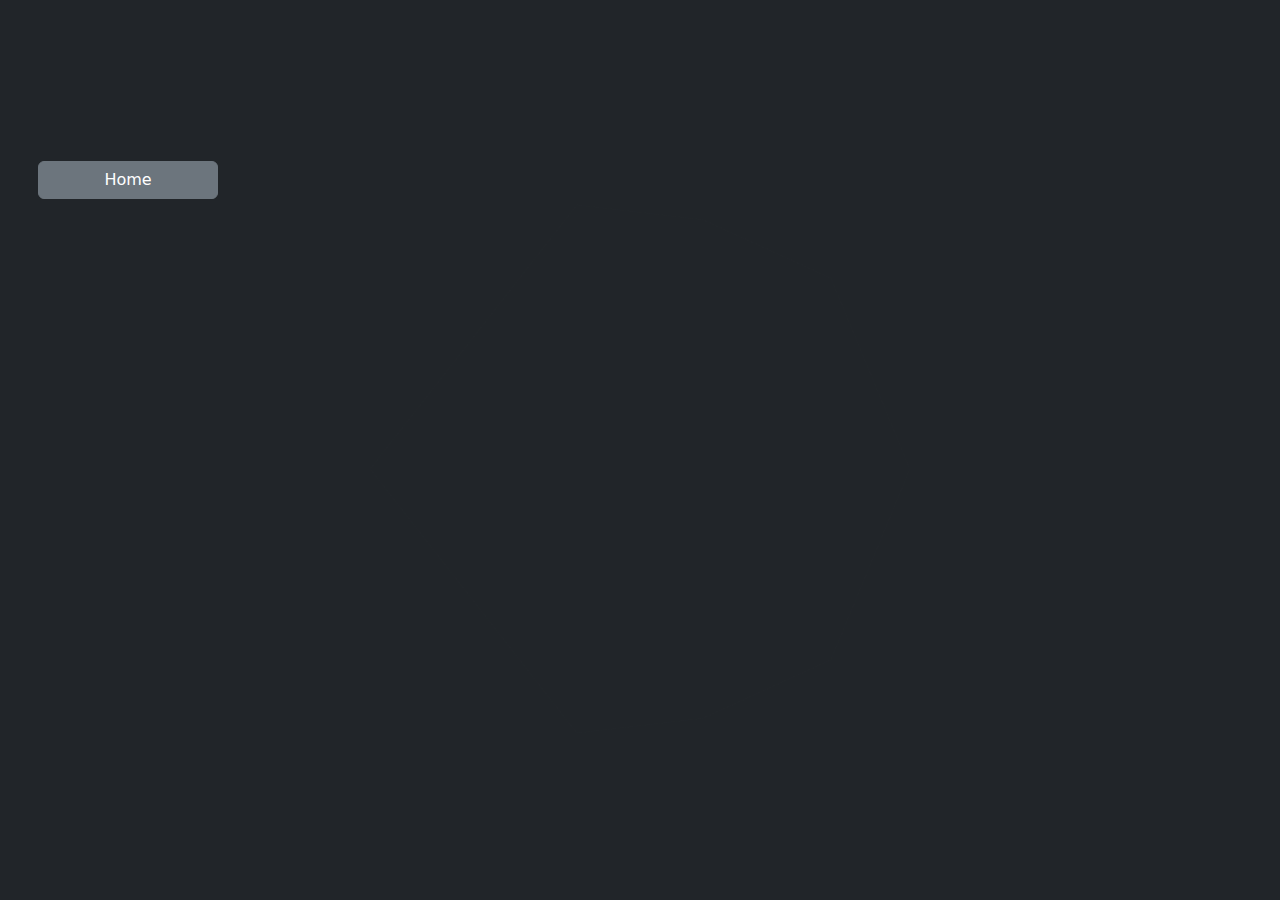
<file: awards.html>
<!DOCTYPE html>
<html lang="en">
<head>
    <meta charset="UTF-8">
    <meta name="viewport" content="width=device-width, initial-scale=1.0">
    <title>Awards</title>
    <link rel="icon" href="favicon.png" type="image/x-icon" />
    <link
      href="https://cdn.jsdelivr.net/npm/bootstrap@5.3.3/dist/css/bootstrap.min.css"
      rel="stylesheet"
      integrity="sha384-QWTKZyjpPEjISv5WaRU9OFeRpok6YctnYmDr5pNlyT2bRjXh0JMhjY6hW+ALEwIH"
      crossorigin="anonymous"
    />
    <style>
        .gallery {
            --s: 180px; /* Increased image size from 150px to 180px */             
            display: grid;
            transform-style: preserve-3d;
            animation: r 15s linear infinite;
            position: relative;
        }
        
        @keyframes r {
            0% {transform: perspective(500px) rotateX(-100deg) rotate(0deg)}
            to {transform: perspective(500px) rotateX(-100deg) rotate(-360deg)}
        }
        
        .gallery > .item {
            grid-area: 1/1;
            width: var(--s);
            height: var(--s);
            transform: rotate(var(--_a)) translateY(150%) rotateX(90deg); /* Increased Y translation for more spacing */
            transform-style: preserve-3d;
            display: flex;
            flex-direction: column;
        }
        
        .gallery > .item > img {
            width: 100%;
            height: 80%;
            object-fit: cover;
            border-radius: 10px 10px 0 0;
            display: block;
        }
        
        .gallery > .item > .caption {
            background: rgba(0, 0, 0, 0.7);
            color: white;
            padding: 5px;
            font-size: 10px;
            text-align: center;
            font-family: Arial, sans-serif;
            border-radius: 0 0 10px 10px;
            height: 20%;
            margin: 0;
            overflow: hidden;
            display: flex;
            align-items: center;
            justify-content: center;
            transform: rotateY(180deg);
        }
        
        /* Adjusted angles for 8 images with more spacing */
        .gallery > .item:nth-child(1) {--_a: 0deg}
        .gallery > .item:nth-child(2) {--_a: 45deg}
        .gallery > .item:nth-child(3) {--_a: 90deg}
        .gallery > .item:nth-child(4) {--_a: 135deg}
        .gallery > .item:nth-child(5) {--_a: 180deg}
        .gallery > .item:nth-child(6) {--_a: 225deg}
        .gallery > .item:nth-child(7) {--_a: 270deg}
        .gallery > .item:nth-child(8) {--_a: 315deg}
        
        .gallery::before {
            content: "";
            position: absolute;
            inset: -100%;
            clip-path: polygon(50% 0, calc(50% + .707*50%) 14.64%, calc(50% + .923*50%) 38.27%, calc(50% + .978*50%) 61.73%, 50% 100%, calc(50% - .978*50%) 61.73%, calc(50% - .923*50%) 38.27%, calc(50% - .707*50%) 14.64%);
            background: #212529;
            transform: translateZ(calc(var(--s)/2)) rotate(90deg);
        }
        
        body {
            margin: 0;
            min-height: 100vh;
            display: grid;
            place-content: center;
            background: #212529;
            overflow: hidden;
        }

        a{
            text-decoration: none;
            color: white;
        }

        .home-btn{
            position: relative;
            bottom: 20vh;
            right: 40vw;
        }
       
    </style>
</head>
<body>

    <button class="btn btn-secondary home-btn"> <a href="index.html"> Home</a></button>
    
    <div class="gallery">
        <div class="item">
            <img src="/awards/20250220_160505.jpg" alt="Award Image 1">
            <p class="caption">State Rank 5</p>
        </div>
        
        <div class="item">
            <img src="/awards/20250220_160719.jpg" alt="Award Image 2">
            <p class="caption">Exceptional Achiever</p>
        </div>
        
        <div class="item">
            <img src="/awards/20250220_160758.jpg" alt="Award Image 3">
            <p class="caption">Academic Excellence</p>
        </div>
        
        <div class="item">
            <img src="/awards/20250220_160859.jpg" alt="Award Image 4">
            <p class="caption">ICSE 2nd Rank</p>
        </div>
        
        <div class="item">
            <img src="/awards/20250220_160933.jpg" alt="Award Image 5">
            <p class="caption">I PU Topper</p>
        </div>
        
        <div class="item">
            <img src="/awards/20250220_161231.jpg" alt="Award Image 6">
            <p class="caption">ICSE History and CS centums</p>
        </div>
        
        <div class="item">
            <img src="/awards/20250220_161400.jpg" alt="Award Image 7">
            <p class="caption">Avid Reader of RV PU</p>
        </div>
        
        <div class="item">
            <img src="/awards/20250220_161500.jpg" alt="Award Image 8">
            <p class="caption">KCET and Boards</p>
        </div>
    </div>
</body>
</html>
</file>
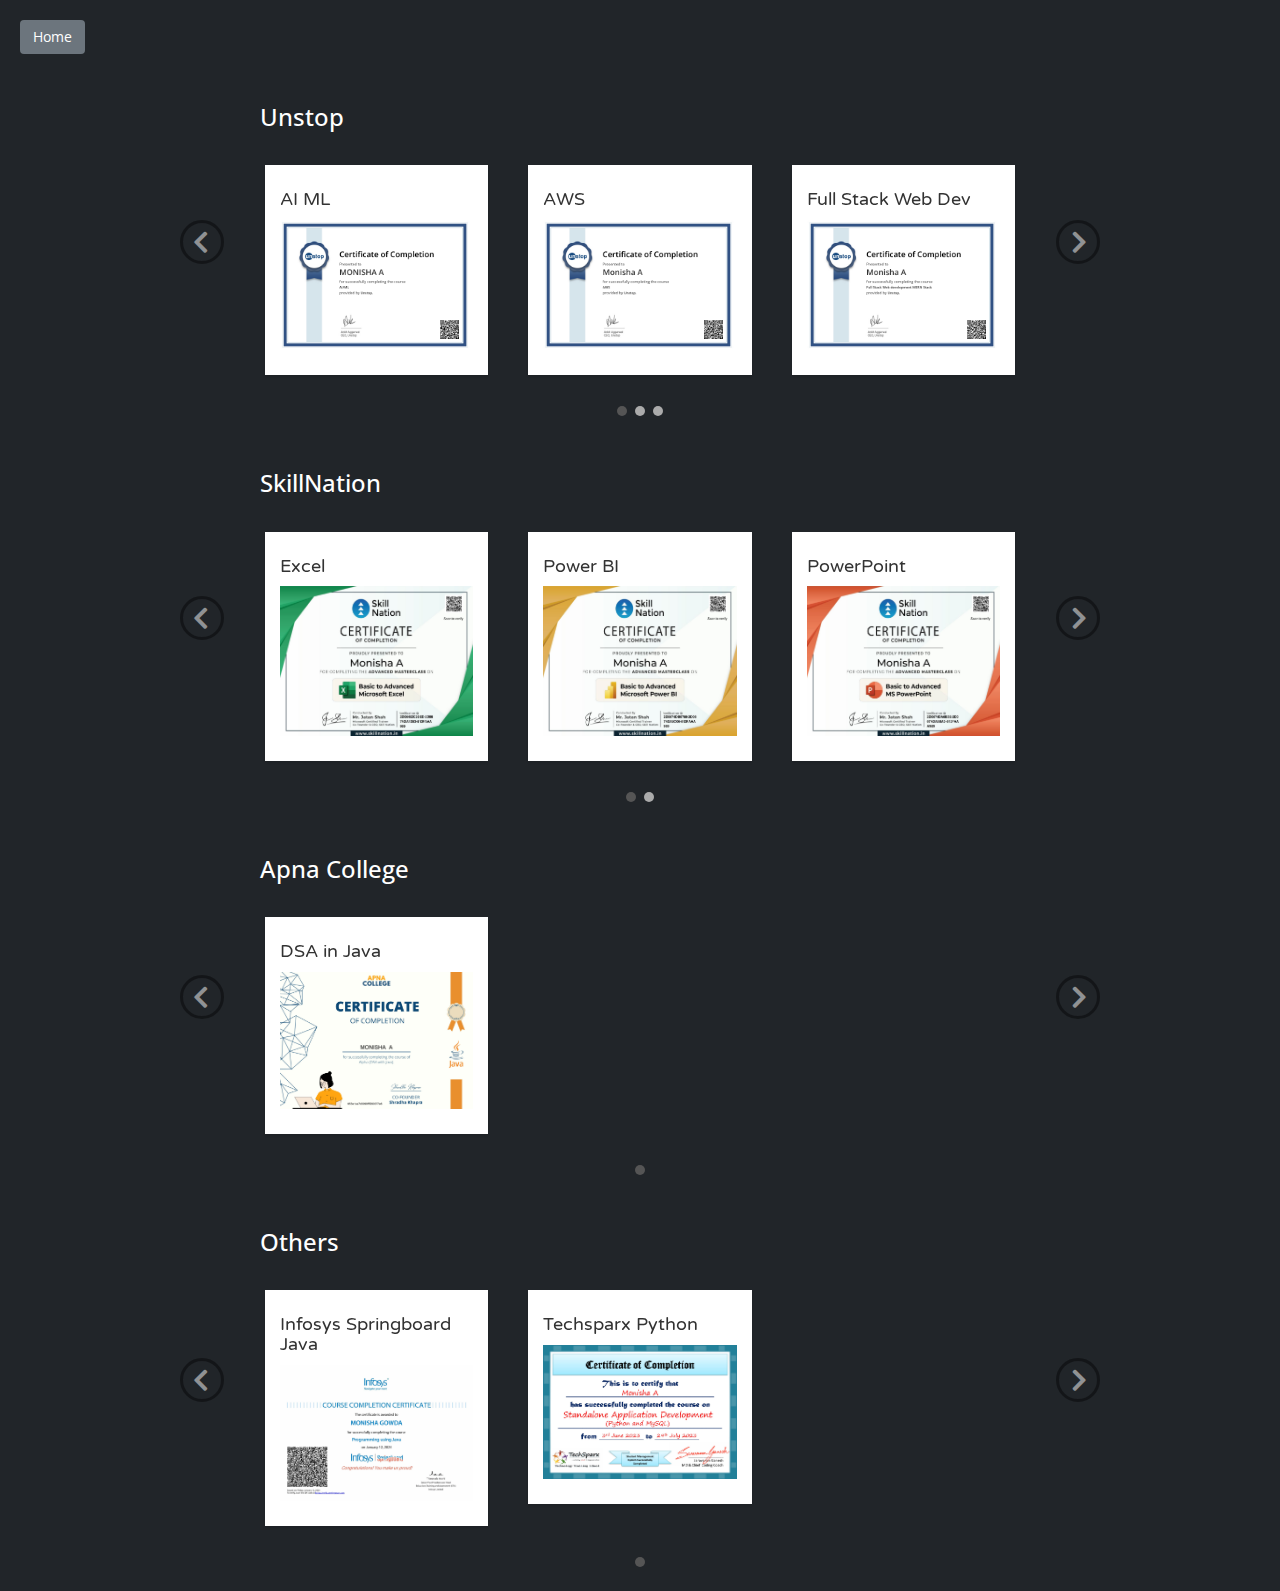
<file: certificates.html>
<!DOCTYPE html>
<html lang="en">
<head>
<meta charset="utf-8">
<meta http-equiv="X-UA-Compatible" content="IE=edge">
<meta name="viewport" content="width=device-width, initial-scale=1">
<title>Courses</title>
<link
          href="https://cdn.jsdelivr.net/npm/bootstrap@5.3.3/dist/css/bootstrap.min.css"
          rel="stylesheet"
          integrity="sha384-QWTKZyjpPEjISv5WaRU9OFeRpok6YctnYmDr5pNlyT2bRjXh0JMhjY6hW+ALEwIH"
          crossorigin="anonymous"
        />
		<link rel="icon" href="favicon.png" type="image/x-icon" />
<link rel="stylesheet" href="https://fonts.googleapis.com/css?family=Open+Sans|Varela+Round">
<link rel="stylesheet" href="https://maxcdn.bootstrapcdn.com/font-awesome/4.7.0/css/font-awesome.min.css">
<link rel="stylesheet" href="https://maxcdn.bootstrapcdn.com/bootstrap/3.3.7/css/bootstrap.min.css">
<script src="https://ajax.googleapis.com/ajax/libs/jquery/1.12.4/jquery.min.js"></script>
<script src="https://maxcdn.bootstrapcdn.com/bootstrap/3.3.7/js/bootstrap.min.js"></script>
<style>
body {
	background: #212529;
	font-family: "Open Sans", sans-serif;
}
.col-center {
	margin: 0 auto;
	float: none !important;
}
.carousel {
	margin: 30px auto 60px;
	padding: 0 80px;
}
.carousel .item {
    text-align: center;
	overflow: hidden;
}
.carousel .item h4 {
	font-family: 'Varela Round', sans-serif;
}
.carousel .item img {
	max-width: 100%;
	display: inline-block;
}
.carousel .item .btn {
	border-radius: 0;
	font-size: 12px;
	text-transform: uppercase;
	font-weight: bold;
	border: none;
	background: #a177ff;
	padding: 6px 15px;
	margin-top: 5px;
}
.carousel .item .btn:hover {
	background: #8c5bff;
}
.carousel .item .btn i {
	font-size: 14px;
    font-weight: bold;
    margin-left: 5px;
}
.carousel .thumb-wrapper {
	margin: 5px;
	text-align: left;
    background: #fff;
    box-shadow: 0px 2px 2px rgba(0,0,0,0.1);   
}
.carousel .thumb-content {
	padding: 15px;
	font-size: 13px;
}
.carousel .carousel-control {
	height: 44px;
	width: 44px;
	background: none;	
    margin: auto 0;
    border-radius: 50%;
    border: 3px solid rgba(0, 0, 0, 0.8);
}
.carousel .carousel-control i {
    font-size: 36px;
    position: absolute;
    top: 50%;
    display: inline-block;
    margin: -19px 0 0 0;
    z-index: 5;
    left: 0;
    right: 0;
    color: rgba(0, 0, 0, 0.8);
	text-shadow: none;
    font-weight: bold;
}
.carousel .carousel-control.left i {
	margin-left: -3px;
}
.carousel .carousel-control.right i {
	margin-right: -3px;
}
.carousel .carousel-indicators {
	bottom: -50px;
}
.carousel-indicators li, .carousel-indicators li.active {
	width: 10px;
	height: 10px;
	border-radius: 50%;
	margin: 4px;
	border-color: transparent;
}
.carousel-indicators li {	
	background: #ababab;
}
.carousel-indicators li.active {	
	background: #555;
}

.carousel .item {
    transition: transform 1s ease-in-out !important;
}
h3{

	color:white;
}

a{
	text-decoration: none;
	color: white;
}

.home-btn{
	
	margin: 2rem;
}

</style>
</head>
<body>

	<button class="btn btn-secondary home-btn"> <a href="home.html"> Home</a></button>

<div class="container ">
	
	<div class="row">
		
		<div class="col-md-10 col-center">
			
			<div id="myCarousel" class="carousel slide" data-ride="carousel" data-interval="0">
			<!-- Carousel indicators --><h3>Unstop</h3><br>
			<ol class="carousel-indicators">
				<li data-target="#myCarousel" data-slide-to="0" class="active"></li>
				<li data-target="#myCarousel" data-slide-to="1"></li>
				<li data-target="#myCarousel" data-slide-to="2"></li>
			</ol>   
			<!-- Wrapper for carousel items -->
			<div class="carousel-inner">
				<div class="item active">
					<div class="row">
						<div class="col-sm-4">
							<div class="thumb-wrapper">
								
								<div class="thumb-content">
									<h4>AI ML</h4>
									<p><img src="unstop certificates/AI ML.jpg"></p>
									
								</div>						
							</div>
						</div>
						<div class="col-sm-4">
							<div class="thumb-wrapper">
								
								<div class="thumb-content">
									<h4>AWS</h4>
									<p><img src="unstop certificates/AWS.jpg"></p>
									
								</div>						
							</div>
						</div>				
						<div class="col-sm-4">
							<div class="thumb-wrapper">
								
								<div class="thumb-content">
									<h4>Full Stack Web Dev</h4>
									<p><img src="unstop certificates/Full stack web development.jpg"></p>
									
								</div>						
							</div>					
						</div>
					</div>
				</div>
				<div class="item">
					<div class="row">
						<div class="col-sm-4">
							<div class="thumb-wrapper">
									
								<div class="thumb-content">
									<h4>Cyber Security</h4>
									<p><img src="unstop certificates/Cyber Securit.jpg"></p>
									
								</div>						
							</div>
						</div>
						<div class="col-sm-4">
							<div class="thumb-wrapper">
									
								<div class="thumb-content">
									<h4>Cloud Computing</h4>
									<p><img src="unstop certificates/Cloud computing.jpg"></p>
									
								</div>						
							</div>
						</div>
						<div class="col-sm-4">
							<div class="thumb-wrapper">
									
								<div class="thumb-content">
									<h4>Ethical hacking</h4>
									<p><img src="unstop certificates/Ethical hacking.jpg"></p>
									
								</div>						
							</div>					
						</div>
					</div>
				</div>
				<div class="item">
					<div class="row">
						<div class="col-sm-4">
							<div class="thumb-wrapper">
								
								<div class="thumb-content">
									<h4>NLP Deep Learning</h4>
									<p><img src="unstop certificates/NLP DL.jpg"></p>
									
								</div>						
							</div>
						</div>
						<div class="col-sm-4">
							<div class="thumb-wrapper">
									
								<div class="thumb-content">
									<h4>Git</h4>
									<p><img src="unstop certificates/git.jpg"></p>
									
								</div>						
							</div>
						</div>
						<div class="col-sm-4">
							<div class="thumb-wrapper">
									
								<div class="thumb-content">
									<h4>GitHUb</h4>
									<p><img src="unstop certificates/github.jpg"></p>
									
								</div>						
							</div>					
						</div>
					</div>
				</div>
			</div>


			<!-- Carousel controls -->
			<a class="carousel-control left" href="#myCarousel" data-slide="prev">
				<i class="fa fa-angle-left" style="color: white;"></i>
			</a>
			<a class="carousel-control right" href="#myCarousel" data-slide="next">
				<i class="fa fa-angle-right" style="color: white;"></i>
			</a>
		</div>
		</div>
	</div>
</div>


<div class="container">
	<div class="row">
		<div class="col-md-10 col-center">
			<div id="myCarousel2" class="carousel slide" data-ride="carousel" data-interval="0">
			<!-- Carousel indicators --><h3>SkillNation</h3><br>
			<ol class="carousel-indicators">
				<li data-target="#myCarousel2" data-slide-to="0" class="active"></li>
				<li data-target="#myCarousel2" data-slide-to="1"></li>
				
			</ol>   
			<!-- Wrapper for carousel items -->
			<div class="carousel-inner">
				<div class="item active">
					<div class="row">
						<div class="col-sm-4">
							<div class="thumb-wrapper">
									
								<div class="thumb-content">
									<h4>Excel</h4>
									<p><img src="SkillNation certificates/Basic-to-Advanced-Microsoft-Excel_Your-Certificate-for-Basic-to-Advanced-Microsoft-Excel_Monisha-A.jpg"></p>
									
								</div>						
							</div>
						</div>
						<div class="col-sm-4">
							<div class="thumb-wrapper">
									
								<div class="thumb-content">
									<h4>Power BI</h4>
									<p><img src="SkillNation certificates/Basic-to-Advanced-Power-BI-Certificate_Your-Certificate-for-Business-Intelligence-using-Power-BI_Monisha-A-page-001.jpg"></p>
									
								</div>							
							</div>
						</div>				
						<div class="col-sm-4">
							<div class="thumb-wrapper">
									
								<div class="thumb-content">
									<h4>PowerPoint</h4>
									<p><img src="SkillNation certificates/Basic-to-Advanced-PowerPoint_Your-Certificate-for-Basic-to-Advanced-PowerPoint_Monisha-A-page-001.jpg"></p>
									
								</div>						
							</div>					
						</div>
					</div>
				</div>
				<div class="item">
					<div class="row">
						<div class="col-sm-4">
							<div class="thumb-wrapper">
									
								<div class="thumb-content">
									<h4>SQL</h4>
									<p><img src="SkillNation certificates/Basic-to-Advanced-SQL_Your-Certificate-for-Basic-to-Advanced-SQL_Monisha-A-page-001.jpg"></p>
									
								</div>							
							</div>
						</div>
						<div class="col-sm-4">
							<div class="thumb-wrapper">
									
								<div class="thumb-content">
									<h4>Tableau</h4>
									<p><img src="SkillNation certificates/Basic-to-Advanced-Tableau-Dashboard_Your-Certificate-for-Basic-to-Advanced-Tableau-Dashboard_Monisha-A-page-001.jpg"></p>
									
								</div>						
							</div>
						</div>
					
					</div>
				</div>
			</div>
			<!-- Carousel controls -->
			<a class="carousel-control left" href="#myCarousel2" data-slide="prev">
				<i class="fa fa-angle-left" style="color: white;"></i>
			</a>
			<a class="carousel-control right" href="#myCarousel2" data-slide="next">
				<i class="fa fa-angle-right" style="color: white;"></i>
			</a>
		</div>
		</div>
	</div>
</div>


<div class="container">
	<div class="row">
		<div class="col-md-10 col-center">
			<div id="myCarousel3" class="carousel slide" data-ride="carousel" data-interval="0">
			<!-- Carousel indicators --><h3>Apna College</h3><br>
			<ol class="carousel-indicators">
				<li data-target="#myCarousel3" data-slide-to="0" class="active"></li>
				
			</ol>   
			<!-- Wrapper for carousel items -->
			<div class="carousel-inner">
				<div class="item active">
					<div class="row">
						<div class="col-sm-4">
							<div class="thumb-wrapper">
									
								<div class="thumb-content">
									<h4>DSA in Java</h4>
									<p><img src="/alpha certificate.jpg"></p>
									
								</div>						
							</div>
						</div>
					
					</div>
				</div>
				
			</div>
			<!-- Carousel controls -->
			<a class="carousel-control left" href="#myCarousel3" data-slide="prev">
				<i class="fa fa-angle-left" style="color: white;"></i>
			</a>
			<a class="carousel-control right" href="#myCarousel3" data-slide="next">
				<i class="fa fa-angle-right" style="color: white;"></i>
			</a>
		</div>
		</div>
	</div>
</div>

<div class="container">
	<div class="row">
		<div class="col-md-10 col-center">
			<div id="myCarousel4" class="carousel slide" data-ride="carousel" data-interval="0">
			<!-- Carousel indicators --><h3>Others</h3><br>
			<ol class="carousel-indicators">
				<li data-target="#myCarousel4" data-slide-to="0" class="active"></li>
				
			</ol>   
			<!-- Wrapper for carousel items -->
			<div class="carousel-inner">
				<div class="item active">
					<div class="row">
						<div class="col-sm-4">
							<div class="thumb-wrapper">
									
								<div class="thumb-content">
									<h4>Infosys Springboard Java</h4>
									<p><img src="/Infosys java.jpg"></p>
									
								</div>						
							</div>
						</div>
						
						<div class="col-sm-4">
							<div class="thumb-wrapper">
									
								<div class="thumb-content">
									<h4>Techsparx Python</h4>
									<p><img src="/techsparx python.jpg"></p>
									
								</div>						
							</div>
						</div>
					</div>
				</div>
				
			</div>
			<!-- Carousel controls -->
			<a class="carousel-control left" href="#myCarousel4" data-slide="prev">
				<i class="fa fa-angle-left" style="color: white;"></i>
			</a>
			<a class="carousel-control right" href="#myCarousel4" data-slide="next">
				<i class="fa fa-angle-right" style="color: white;"></i>
			</a>
		</div>
		</div>
	</div>
</div>
</body>
</html>
</file>
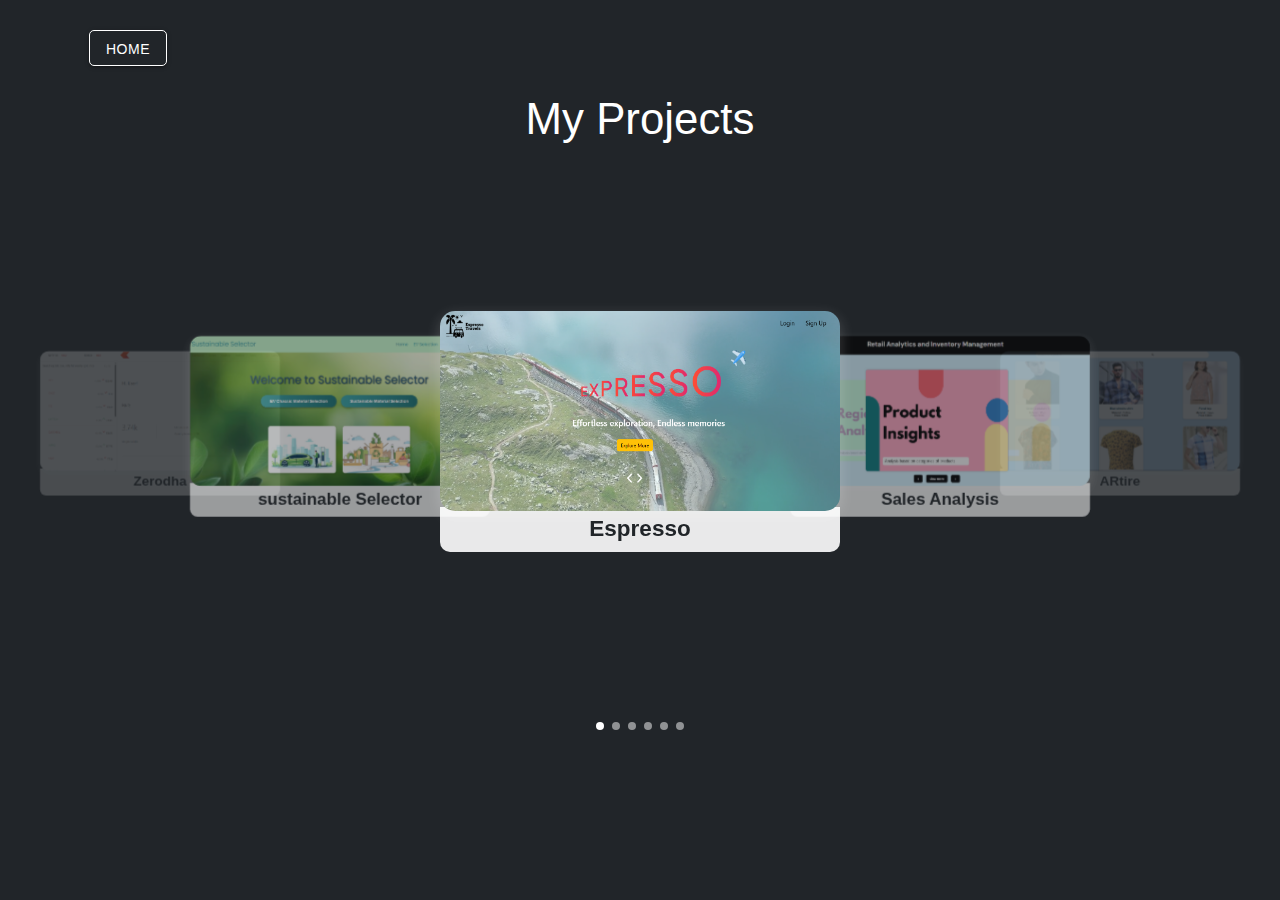
<file: projects.html>
<!DOCTYPE html>
<html lang="en">
<head>
    <meta charset="UTF-8">
    <meta name="viewport" content="width=device-width, initial-scale=1.0">
    <title>Projects</title>
    <link rel="icon" href="favicon.png" type="image/x-icon" />

    
    <!-- Materialize CSS -->
    <link href="https://cdnjs.cloudflare.com/ajax/libs/materialize/1.0.0/css/materialize.min.css" rel="stylesheet">
    <!-- jQuery -->
    <script src="https://code.jquery.com/jquery-3.6.0.min.js"></script>
    <!-- Materialize JS -->
    <script src="https://cdnjs.cloudflare.com/ajax/libs/materialize/1.0.0/js/materialize.min.js"></script>
    <link href="https://fonts.googleapis.com/icon?family=Material+Icons" rel="stylesheet">


    <style>
        * {
            box-sizing: border-box;
            margin: 0;
            padding: 0;
        }

    
        body {
            background-color: #212529;
            color: white;
            text-align: center;
            padding-top: 30px;
        }

        .carousel {
            height: 400px; /* Adjusted height for better visibility */
            perspective: 800px; /* Enhanced 3D effect */
        }

        .carousel .carousel-item {
            width: 350px; /* Adjust width */
            text-align: center;
        }

        .carousel .carousel-item img {
            width: 100%;
            border-radius: 15px; /* Smooth edges */
            box-shadow: 0px 5px 15px rgba(255, 255, 255, 0.2);
            height: 100%;
        }

        .carousel .carousel-item h3 {
            background-color: rgba(255, 255, 255, 0.9);
            color: #212529;
            font-size: 1.5em;
            font-weight: bold;
            margin-top: -10px;
            padding: 10px;
            border-radius: 0 0 10px 10px;
        }
      
          *:focus {
            outline: 0;
          }
          
          html {
            -webkit-tap-highlight-color: #212529;
          }
          
         
          
          .carousel {
              height: 700px;
              perspective: 600px;
              transform: translateY(-100px);
          }
          
          .carousel .carousel-item {
              cursor: grab;
              width: 400px;
          }
          
          .carousel .carousel-item:active {
              cursor: grabbing;
          }
          
          .carousel .carousel-item img {
              width: 100%;
          }
          
      

          .navbar {
            all: unset;
        }
        
        .project-overlay {
            position: absolute;
            top: 0;
            left: 0;
            right: 0;
            background-color: rgba(0, 0, 0, 0.8);
            overflow: hidden;
            width: 100%;
            height: 0;
            transition: height 3s ease;
            border-radius: 15px;
            display: flex;
            flex-direction: column;
            justify-content: center;
            align-items: center;
            padding: 0 20px;
            opacity: 0;
            transition: opacity 0.3s ease;
            pointer-events: none;
        }
        
        .carousel-item:hover .project-overlay {
            height: 100%;
            opacity: 1;
            pointer-events: auto;
        }
        
        .project-description {
            color: white;
            font-size: 0.9em;
            margin-bottom: 20px;
            max-width: 90%;
            text-align: center;
        }
        
        .demo-btn {
            background-color: #26a69a;
            color: white;
            border: none;
            padding: 10px 20px;
            border-radius: 5px;
            cursor: pointer;
            display: flex;
            align-items: center;
            transition: background-color 3s ease;
            text-decoration: none;
        }
        
        .demo-btn:hover {
            background-color: #2bbbad;
        }
        
        .demo-btn i {
            margin-left: 5px;
        }

        
a{
	text-decoration: none;
	color: white;
}

.home-btn{
	
	position: relative;
    right: 40vw;
    background-color: #212529;
    border: 1px solid white;
    border-radius: 5px;
}

    </style>
</head>
<body>
    <button class="btn btn-secondary home-btn"> <a href="index.html"> Home</a></button>

    <h3>My Projects</h3>

    <div class="carousel">
        <div class="carousel-item">
            <img src="projects/espresso.png" >
            <div class="project-overlay">
                <div class="project-description">
                    **Espresso** – A dynamic travel website designed to provide seamless **trip planning, destination guides, and personalized itineraries**, built using **HTML, CSS, JavaScript, SQL , Node, Express**. 🌍✈️
                </div>
                <a href="https://espresso-t2px.onrender.com" target="_blank" class="demo-btn">
                    Live Demo <i class="material-icons">launch</i>
                </a>
            </div>
            <h3>Espresso</h3>
        </div>
        
        <div class="carousel-item">
            <img src="projects/grocerysales.png" >
            <div class="project-overlay">
                <div class="project-description">
                    **Grocery Sales Analysis** – A data-driven project that examines **sales trends, customer purchasing patterns, and revenue insights** using **Python, Pandas, Sciket Learn and Tableau 📊🛒
                </div>
                <a href="https://monishaa19.github.io/SalesAnalysis/" target="_blank" class="demo-btn">
                    Live Demo <i class="material-icons">launch</i>
                </a>
            </div>
            <h3>Sales Analysis</h3>
        </div>
        
        <div class="carousel-item">
            <img src="projects/artire.png" >
            <div class="project-overlay">
                <div class="project-description">
                    **AR Try-On** – A virtual try-on app that lets users visualize clothing and jewelry using **Augmented Reality and LensStudio**. ✨
                </div>
                <a href="https://monishaa19.github.io/ARtire/" target="_blank" class="demo-btn">
                    Live Demo <i class="material-icons">launch</i>
                </a>
            </div>
            <h3>ARtire</h3>
        </div>
        
        <div class="carousel-item">
            <img src="projects/fakenews.png" >
            <div class="project-overlay">
                <div class="project-description">
                    Award and Internship Winning UI
                </div>
                <a href="https://monishaa19.github.io/TruthShieldAIGuard/" target="_blank" class="demo-btn">
                    Live Demo <i class="material-icons">launch</i>
                </a>
            </div>
            <h3>TruthShield AI Guard</h3>
        </div>
        
        <div class="carousel-item">
            <img src="projects/zerodha.png" >
            <div class="project-overlay">
                <div class="project-description">
                    **Zerodha Clone** – A stock trading platform with real-time data, charts, and order execution using **React, Node.js, and MongoDB**. 🚀
                </div>
                <a href="https://zerodha-cujg.onrender.com/" target="_blank" class="demo-btn">
                    Live Demo <i class="material-icons">launch</i>
                </a>
            </div>
            <h3>Zerodha</h3>
        </div>
        
        <div class="carousel-item">
            <img src="projects/sustainableselector.png" >
            <div class="project-overlay">
                <div class="project-description">
                    **Sustainable Selector** – A smart tool that helps users **choose eco-friendly products** based on **sustainability ratings, carbon footprint, and ethical sourcing** using **Python, flask and Web languages**. 🌱🔍
                </div>
                <a href="https://sustainable-selector.onrender.com/" target="_blank" class="demo-btn">
                    Live Demo <i class="material-icons">launch</i>
                </a>
            </div>
            <h3>sustainable Selector</h3>
        </div>
        
        <!-- <div class=" carousel-item">
            <img src="https://images.pexels.com/photos/733416/pexels-photo-733416.jpeg" alt="Dog">
            <h3>Someone Famous 7</h3>
        </div>
        
        <div class="carousel-item">
            <img src="https://images.pexels.com/photos/160846/french-bulldog-summer-smile-joy-160846.jpeg" alt="Dog">
            <h3>Someone Famous 8</h3>
        </div>
        
        <div class="carousel-item">
            <img src="https://images.pexels.com/photos/551628/pexels-photo-551628.jpeg" alt="Dog">
            <h3>Someone Famous 9</h3>
        </div> -->
    </div>

    <script>
        $(document).ready(function() {
            $('.carousel').carousel({
                dist: -100,  // Creates 3D depth
                shift: 0,    // Keeps centered
                padding: 0, // Space around items
                numVisible: 5, // Show 5 images at a time
                indicators: true // Navigation dots
            });

           
        });
    </script>

</body>
</html>
</file>
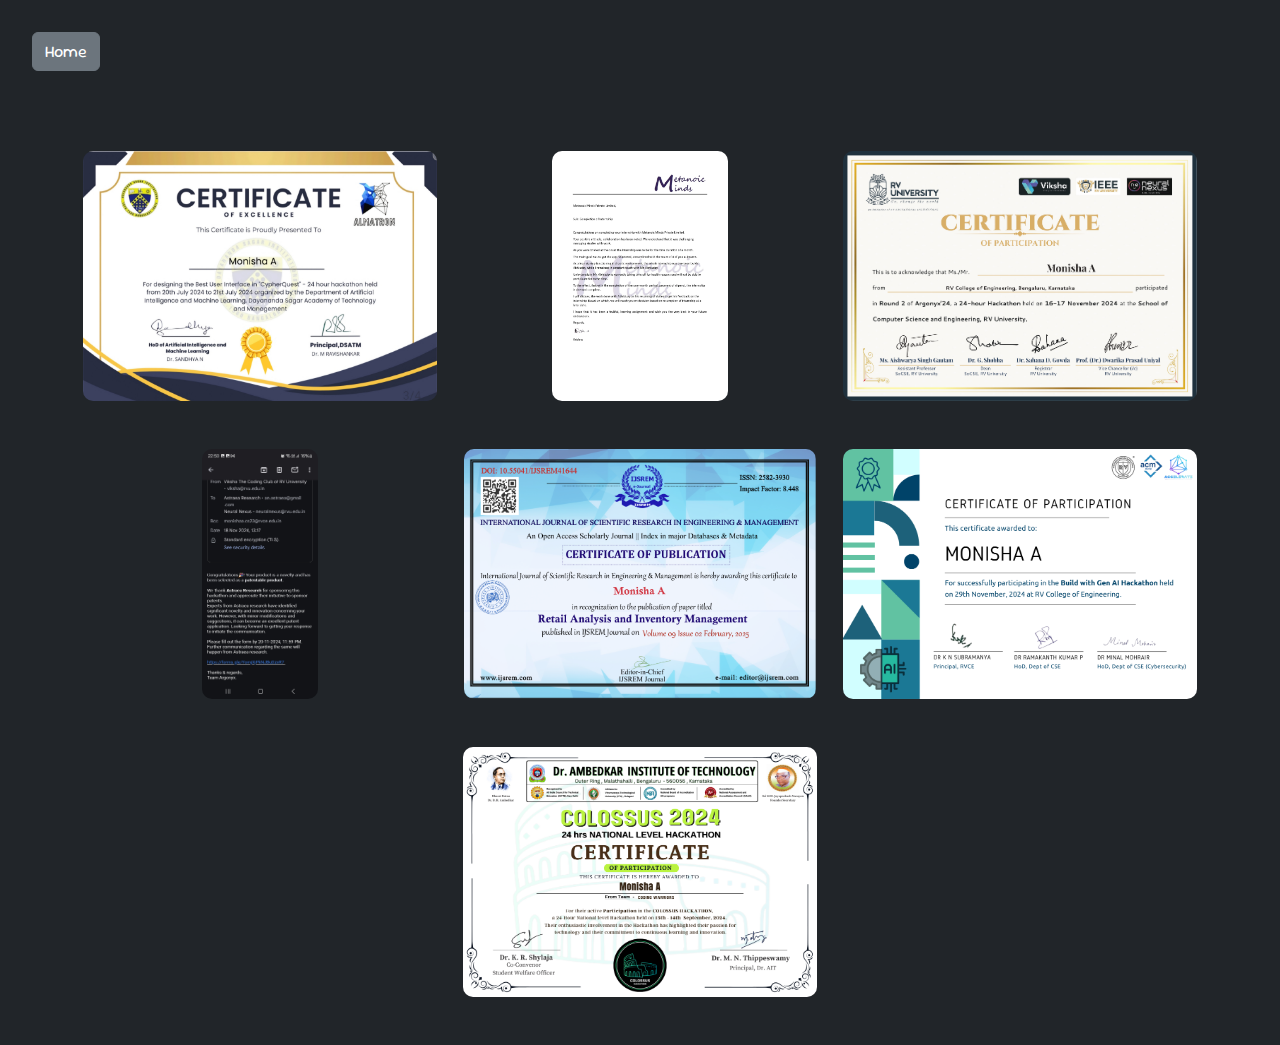
<file: tech.html>
<!DOCTYPE html>
<html lang="en">
    <head>
        <meta charset="UTF-8" />
        <meta name="viewport" content="width=device-width, initial-scale=1.0" />
        <title>Tech</title>
        <link rel="icon" href="favicon.png" type="image/x-icon" />
        <link
          href="https://cdn.jsdelivr.net/npm/bootstrap@5.3.3/dist/css/bootstrap.min.css"
          rel="stylesheet"
          integrity="sha384-QWTKZyjpPEjISv5WaRU9OFeRpok6YctnYmDr5pNlyT2bRjXh0JMhjY6hW+ALEwIH"
          crossorigin="anonymous"
        />
        <link rel="preconnect" href="https://fonts.googleapis.com">
    <link rel="preconnect" href="https://fonts.gstatic.com" crossorigin>
    <link href="https://fonts.googleapis.com/css2?family=Gentium+Plus:ital,wght@0,400;0,700;1,400;1,700&family=Playwrite+VN+Guides&family=Plus+Jakarta+Sans:ital,wght@0,200..800;1,200..800&family=Sour+Gummy:ital,wght@0,100..900;1,100..900&display=swap" rel="stylesheet">
    <link rel="stylesheet" href="https://cdnjs.cloudflare.com/ajax/libs/font-awesome/6.7.2/css/all.min.css" integrity="sha512-Evv84Mr4kqVGRNSgIGL/F/aIDqQb7xQ2vcrdIwxfjThSH8CSR7PBEakCr51Ck+w+/U6swU2Im1vVX0SVk9ABhg==" crossorigin="anonymous" referrerpolicy="no-referrer" />
    
        <link rel="stylesheet" href="home.css">
        

        <style>
            img {
                width: 100%;  /* Make the image responsive inside the column */
                height: auto; /* Maintain aspect ratio */
                border-radius: 10px; /* Optional: Rounded corners for aesthetics */
                object-fit: cover; /* Ensures the image fills the space properly */
            }

            body{
                 
    background-color: #212529;
    color: #f8f9fa;
            }

            .image-container {
                width: 100%;
                height: 250px; /* Set a fixed height */
                overflow: hidden; /* Hide the overflowing part */
                display: flex;
                justify-content: center;
            }
            
            .image-container img {
                max-height: 100%; /* Restrict image height */
                width: auto; /* Maintain aspect ratio */
                object-fit: contain; /* Ensure full image is visible */
                overflow: auto;
            }

            
a{
	text-decoration: none;
	color: white;
}

.home-btn{
	
	margin: 2rem;
}

            
        </style>
       
        
        
      </head>
    
<body>

    <button class="btn btn-secondary home-btn"> <a href="index.html"> Home</a></button>
    
    <div class="container mt-5">
        <div class="row mb-5">
            <div class="col-4">
                <div class="image-container">
                    <img src="/tech/DSATM hackathon.jpg">
                </div>
            </div>
    
            <div class="col-4">
                <div class="image-container">
                    <img src="/tech/metanoic minds internship.jpg">
                </div>
            </div>
    
            <div class="col-4">
                <div class="image-container">
                    <img src="/tech/argonyx.jpg">
                </div>
            </div>
        </div>
    
        <div class="row mb-5">
            <div class="col-4">
                <div class="image-container">
                    <img src="/tech/patent.jpg">
                </div>
            </div>
    
            <div class="col-4">
                <div class="image-container">
                    <img src="/tech/e- Certificate IJSREM  Monisha A.png">
                </div>
            </div>
    
            <div class="col-4">
                <div class="image-container">
                    <img src="/tech/ACm genai.png">
                </div>
            </div>  
        </div>
    
        <div class="row mb-5">
            <div class="col-4">
                <div class="image-container">
                    <img src="/tech/colossus hackathon.png">
                </div>
            </div>
        </div>
    </div>
    
    
</body>
</html>
</file>
<file: home.css>
.main{
    
    background-color: #212529;
    color: #f8f9fa;
}


.image{
    background: url("awardceremonies/avid.JPG") center/cover no-repeat;   
    position: relative;
    transition: background-image 1s ease-in-out;
    border-radius: 50px;
    min-height: 50vh;
}

h2,h3{
    font-family: "Gentium Plus", serif;
}

pre{
    font-family: 'Courier New', Courier, monospace;
    font-size: 1.2rem;
}

p{
    font-family: 'Courier New', Courier, monospace;
    font-size: larger;
    font-weight: 300;
}

a{
    text-decoration: none;
    font-family: "Sour Gummy", sans-serif;
}


.navbar-collapse{
  position: relative;
  right: 20%;
    
}

.name{
    width: 13ch;
    padding: 15px;
    border: 2px dashed white;
    
}


footer p{
    background-color: #f8f9fa !important;
    color: #212529;
    font-family: "Sour Gummy", sans-serif !important;
}

/* General Styles */
body {
    font-family: 'Plus Jakarta Sans', sans-serif;
    margin: 0;
    padding: 0;
}

/* Navbar */
.navbar {
    padding: 10px;
}

.navbar-nav {
    flex-direction: row;
    gap: 10px;
}

.navbar-nav .btn {
    font-size: 14px;
    padding: 5px 10px;
}

/* Main Section */
.main {
    padding: 40px 20px;
}

/* Responsive Grid */
.row {
    display: flex;
    flex-wrap: wrap;
    justify-content: center;
}

/* Text Section */
.col-7 {
    flex: 1;
    min-width: 300px;
}

/* Image Section */
.image {
    flex: 1;
    min-width: 250px;
    height: 300px;
    background-size: cover;
    background-position: center;
    border-radius: 10px;
}

/* Education and Experience Sections */
pre {
    white-space: pre-wrap;
    font-size: 16px;
}

@media (max-width: 992px) {
    .col-7, .col-5 {
        flex: 1 1 100%;
        text-align: center;
    }
    
    .image {
        margin: 20px auto;
    }

    .navbar-nav {
        flex-direction: column;
        align-items: center;
    }

    .navbar-toggler {
        margin-left: auto;
    }
}

@media (max-width: 768px) {
    h2, h3 {
        font-size: 20px;
    }

    .btn {
        font-size: 12px;
    }

    .footer {
        text-align: center;
    }
}
</file>
